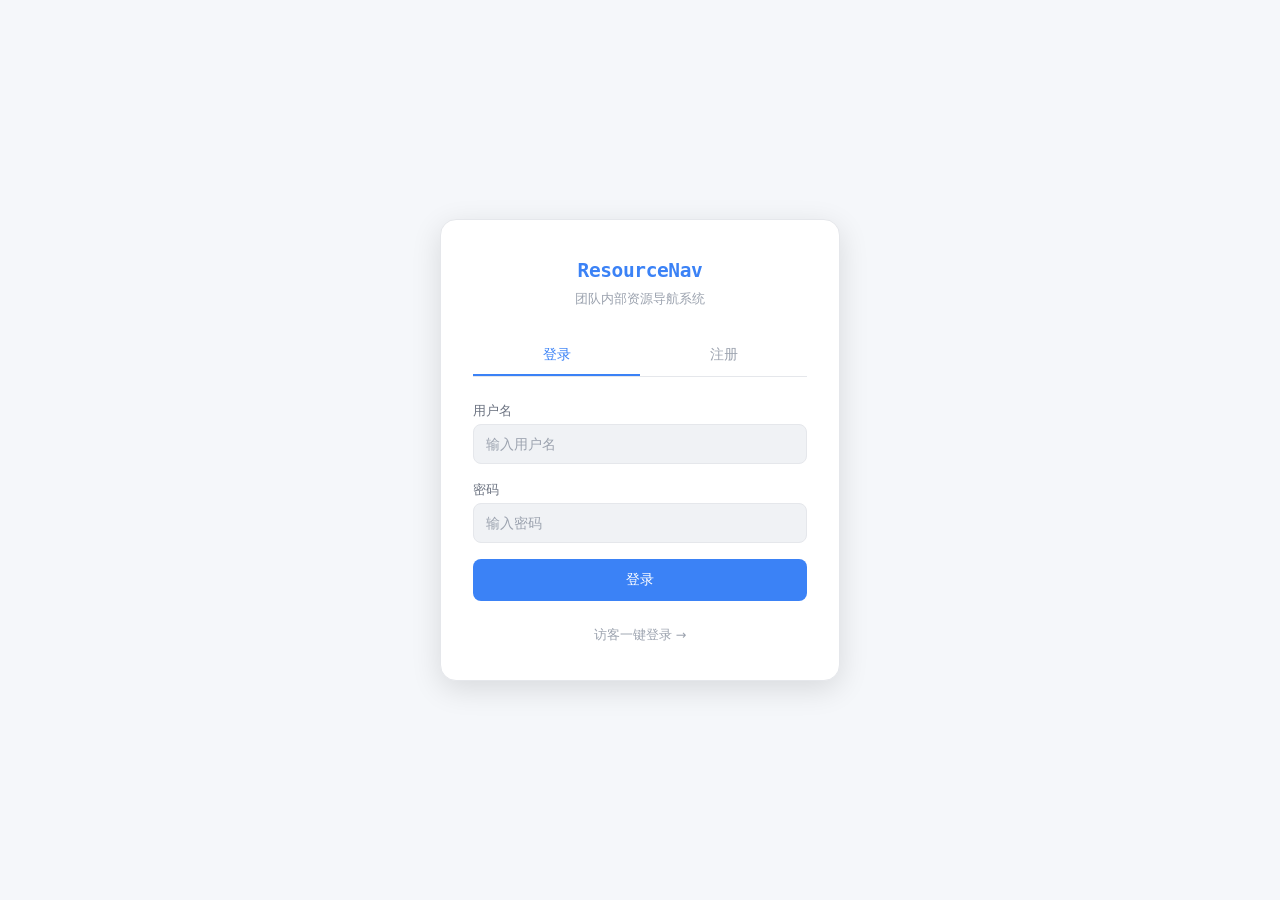
<file: frontend/login.html>
<!doctype html>
<html lang="zh-CN">
<head>
  <meta charset="utf-8" />
  <meta name="viewport" content="width=device-width, initial-scale=1" />
  <title>登录 · ResourceNav</title>
  <link rel="stylesheet" href="css/style.css" />
  <style>
    .login-page {
      min-height: 100vh;
      display: flex;
      align-items: center;
      justify-content: center;
      padding: 20px;
      background: var(--bg);
    }
    .login-card {
      width: 100%;
      max-width: 400px;
      background: var(--surface);
      border: 1px solid var(--border);
      border-radius: var(--radius-xl);
      padding: 36px 32px 28px;
      box-shadow: var(--shadow-lg);
    }
    .login-logo {
      font-family: var(--font-mono);
      font-size: 1.3rem;
      font-weight: 600;
      color: var(--accent);
      text-align: center;
      margin-bottom: 4px;
      letter-spacing: -0.02em;
    }
    .login-sub {
      text-align: center;
      color: var(--fg-3);
      font-size: 0.85rem;
      margin-bottom: 28px;
    }
    .login-tabs {
      display: flex;
      margin-bottom: 24px;
      border-bottom: 1px solid var(--border);
    }
    .login-tab {
      flex: 1;
      padding: 10px 0;
      text-align: center;
      border: 0;
      background: transparent;
      color: var(--fg-3);
      font-size: 0.9rem;
      cursor: pointer;
      border-bottom: 2px solid transparent;
      transition: color 0.15s, border-color 0.15s;
    }
    .login-tab.active {
      color: var(--accent);
      border-bottom-color: var(--accent);
      font-weight: 510;
    }
    .login-tab:hover:not(.active) { color: var(--fg-2); }
    .login-form { display: none; }
    .login-form.active { display: block; }
    .guest-link {
      display: block;
      text-align: center;
      margin-top: 16px;
      font-size: 0.85rem;
      color: var(--fg-3);
      cursor: pointer;
      padding: 8px;
      border-radius: var(--radius-md);
      transition: background 0.15s, color 0.15s;
    }
    .guest-link:hover {
      background: var(--surface-2);
      color: var(--fg-2);
    }
    .form-error {
      color: var(--danger);
      font-size: 0.8rem;
      margin-top: -8px;
      margin-bottom: 12px;
      display: none;
    }
  </style>
</head>
<body>
  <div class="login-page">
    <div class="login-card">
      <div class="login-logo">ResourceNav</div>
      <p class="login-sub">团队内部资源导航系统</p>

      <div class="login-tabs">
        <button class="login-tab active" data-tab="login" onclick="switchTab('login')">登录</button>
        <button class="login-tab" data-tab="register" onclick="switchTab('register')">注册</button>
      </div>

      <div class="login-form active" id="form-login">
        <div class="form-group">
          <label class="form-label">用户名</label>
          <input class="form-input" id="loginUsername" type="text" placeholder="输入用户名" autocomplete="username" />
        </div>
        <div class="form-group">
          <label class="form-label">密码</label>
          <input class="form-input" id="loginPassword" type="password" placeholder="输入密码" autocomplete="current-password" />
        </div>
        <div class="form-error" id="loginError"></div>
        <button class="btn btn-primary" style="width:100%;justify-content:center;height:42px" onclick="handleLogin()">
          登录
        </button>
        <div class="guest-link" onclick="handleGuestLogin()">
          访客一键登录 →
        </div>
      </div>

      <div class="login-form" id="form-register">
        <div class="form-group">
          <label class="form-label">用户名</label>
          <input class="form-input" id="regUsername" type="text" placeholder="至少 3 个字符，唯一" />
        </div>
        <div class="form-group">
          <label class="form-label">密码</label>
          <input class="form-input" id="regPassword" type="password" placeholder="至少 6 位" />
        </div>
        <div class="form-group">
          <label class="form-label">邮箱（可选）</label>
          <input class="form-input" id="regEmail" type="email" placeholder="your@email.com" />
        </div>
        <div class="form-error" id="registerError"></div>
        <button class="btn btn-primary" style="width:100%;justify-content:center;height:42px" onclick="handleRegister()">
          注册
        </button>
      </div>
    </div>
  </div>

  <script src="js/api.js"></script>
  <script>initTheme();</script>
  <script>
    function switchTab(tab) {
      document.querySelectorAll('.login-tab').forEach(t => t.classList.toggle('active', t.dataset.tab === tab));
      document.querySelectorAll('.login-form').forEach(f => f.classList.toggle('active', f.id === 'form-' + tab));
    }

    function showError(id, msg) {
      const el = document.getElementById(id);
      el.textContent = msg;
      el.style.display = 'block';
      setTimeout(() => el.style.display = 'none', 3000);
    }

    async function handleLogin() {
      const username = document.getElementById('loginUsername').value.trim();
      const password = document.getElementById('loginPassword').value.trim();
      if (!username || !password) { showError('loginError', '请填写用户名和密码'); return; }

      try {
        const formData = new FormData();
        formData.append('username', username);
        formData.append('password', password);
        const data = await apiRequest('/auth/login', { method: 'POST', body: formData });
        setAuth(data.access_token, data.user);
        window.location.href = 'index.html';
      } catch (e) {
        showError('loginError', e.message);
      }
    }

    async function handleRegister() {
      const username = document.getElementById('regUsername').value.trim();
      const password = document.getElementById('regPassword').value.trim();
      const email = document.getElementById('regEmail').value.trim();
      if (!username || username.length < 3) { showError('registerError', '用户名至少 3 个字符'); return; }
      if (!password || password.length < 6) { showError('registerError', '密码至少 6 位'); return; }

      try {
        const data = await apiRequest('/auth/register', {
          method: 'POST',
          body: JSON.stringify({ username, password, email: email || null })
        });
        setAuth(data.access_token, data.user);
        window.location.href = 'index.html';
      } catch (e) {
        showError('registerError', e.message);
      }
    }

    async function handleGuestLogin() {
      try {
        const data = await apiRequest('/auth/guest', { method: 'POST' });
        setAuth(data.access_token, data.user);
        window.location.href = 'index.html';
      } catch (e) {
        alert(e.message);
      }
    }

    document.addEventListener('keydown', e => {
      if (e.key === 'Enter') {
        const active = document.querySelector('.login-form.active');
        if (active.id === 'form-login') handleLogin();
        else handleRegister();
      }
    });
  </script>
</body>
</html>
</file>
<file: frontend/css/style.css>
/* ============================================================
   ResourceNav — Design System (Tech/Utility Dark)
   ============================================================ */

/* ---- Tokens (Light — default) ---- */
:root {
  --bg:        #f5f7fa;
  --surface:   #ffffff;
  --surface-2: #f0f2f5;
  --surface-3: #e5e7eb;
  --fg:        #1a1a2e;
  --fg-2:      #6b7280;
  --fg-3:      #9ca3af;
  --border:    #e5e7eb;
  --accent:    #3b82f6;
  --accent-hover: #2563eb;
  --accent-dim:  rgba(59, 130, 246, 0.08);
  --success:   #22c55e;
  --warn:      #eab308;
  --danger:    #ef4444;
  --danger-dim: rgba(239, 68, 68, 0.12);

  --radius-sm: 4px;
  --radius-md: 8px;
  --radius-lg: 12px;
  --radius-xl: 16px;

  --font-display: -apple-system, BlinkMacSystemFont, 'Inter', 'Segoe UI', system-ui, sans-serif;
  --font-body:    -apple-system, BlinkMacSystemFont, 'Inter', 'Segoe UI', system-ui, sans-serif;
  --font-mono:    'JetBrains Mono', 'IBM Plex Mono', ui-monospace, Menlo, monospace;

  --shadow-sm: 0 1px 2px rgba(0,0,0,0.06);
  --shadow-md: 0 4px 12px rgba(0,0,0,0.08);
  --shadow-lg: 0 8px 30px rgba(0,0,0,0.12);

  --sidebar-w: 220px;
  --sidebar-w-collapsed: 60px;
  --nav-h: 56px;
}

/* ---- Dark Theme (opt-in) ---- */
.dark-theme {
  --bg:        #0f1117;
  --surface:   #181a21;
  --surface-2: #1e2028;
  --surface-3: #262831;
  --fg:        #e8eaed;
  --fg-2:      #9aa0a6;
  --fg-3:      #6b7280;
  --border:    #2a2d37;
  --accent:    #4c8bf5;
  --accent-hover: #5a98ff;
  --accent-dim:  rgba(76, 139, 245, 0.12);
  --success:   #22c55e;
  --warn:      #eab308;
  --danger:    #ef4444;
  --danger-dim: rgba(239, 68, 68, 0.12);

  --shadow-sm: 0 1px 2px rgba(0,0,0,0.3);
  --shadow-md: 0 4px 12px rgba(0,0,0,0.4);
  --shadow-lg: 0 8px 30px rgba(0,0,0,0.5);
}

.dark-theme .resource-card:not([style*="--card-accent"]) {
  --card-glow-soft: rgba(180, 200, 240, 0.06);
  --card-glow-strong: rgba(180, 200, 240, 0.12);
  --card-shadow: 0 2px 8px rgba(0,0,0,0.4);
  --card-shadow-hover: 0 4px 20px rgba(0,0,0,0.5);
}

/* ---- Reset ---- */
*, *::before, *::after { box-sizing: border-box; margin: 0; padding: 0; }
html { font-size: 15px; -webkit-font-smoothing: antialiased; }
body {
  font-family: var(--font-body);
  color: var(--fg);
  background: var(--bg);
  line-height: 1.5;
  min-height: 100vh;
}
a { color: var(--accent); text-decoration: none; }
a:hover { color: var(--accent-hover); }
img, svg { display: block; }

/* ---- Typography ---- */
h1 { font-size: 1.75rem; font-weight: 600; letter-spacing: -0.02em; }
h2 { font-size: 1.35rem; font-weight: 600; letter-spacing: -0.01em; }
h3 { font-size: 1.1rem; font-weight: 510; }
.small  { font-size: 0.85rem; color: var(--fg-2); }
.caption { font-size: 0.75rem; color: var(--fg-3); letter-spacing: 0.02em; text-transform: uppercase; }
.mono { font-family: var(--font-mono); font-variant-numeric: tabular-nums; }

/* ---- Buttons ---- */
.btn {
  display: inline-flex;
  align-items: center;
  gap: 6px;
  padding: 0 16px;
  height: 36px;
  border-radius: var(--radius-md);
  font-size: 0.9rem;
  font-weight: 510;
  letter-spacing: 0.02em;
  border: 0;
  cursor: pointer;
  transition: background 0.15s, box-shadow 0.15s;
  white-space: nowrap;
}
.btn-primary {
  background: var(--accent);
  color: #fff;
}
.btn-primary:hover { background: var(--accent-hover); box-shadow: 0 2px 8px rgba(76,139,245,0.3); }
.btn-ghost {
  background: transparent;
  color: var(--fg-2);
  border: 1px solid var(--border);
}
.btn-ghost:hover { background: var(--surface-2); color: var(--fg); }
.btn-danger {
  background: var(--danger);
  color: #fff;
}
.btn-danger:hover { background: #dc2626; }
.btn-sm { height: 28px; padding: 0 10px; font-size: 0.8rem; }
.btn-icon {
  width: 36px; height: 36px; padding: 0;
  display: grid; place-items: center;
  border-radius: var(--radius-md);
  border: 0;
  background: transparent;
  color: var(--fg-2);
  cursor: pointer;
  transition: background 0.15s;
}
.btn-icon:hover { background: var(--surface-2); color: var(--fg); }

/* ---- Badges / Pills ---- */
.badge {
  display: inline-flex;
  align-items: center;
  padding: 0 8px;
  height: 22px;
  border-radius: 999px;
  font-size: 0.75rem;
  font-weight: 510;
  letter-spacing: 0.02em;
}
.badge-green  { background: rgba(34,197,94,0.12); color: #4ade80; }
.badge-gray   { background: rgba(107,114,128,0.15); color: var(--fg-3); }
.badge-blue   { background: rgba(76,139,245,0.12); color: var(--accent); }
.badge-purple { background: rgba(168,85,247,0.12); color: #c084fc; }
.badge-red    { background: rgba(239,68,68,0.12); color: #f87171; }
.badge-yellow { background: rgba(234,179,8,0.12); color: #facc15; }

/* ---- Layout Shell ---- */
.app-shell {
  display: flex;
  min-height: 100vh;
}

/* ---- Sidebar ---- */
.sidebar {
  position: fixed;
  top: 0; left: 0;
  width: var(--sidebar-w);
  height: 100vh;
  background: var(--surface);
  border-right: 1px solid var(--border);
  display: flex;
  flex-direction: column;
  z-index: 100;
  transition: width 0.25s ease;
  overflow: hidden;
}
.sidebar.collapsed { width: var(--sidebar-w-collapsed); }

.sidebar-header {
  display: flex;
  align-items: center;
  justify-content: space-between;
  padding: 14px 16px;
  height: var(--nav-h);
  border-bottom: 1px solid var(--border);
  flex-shrink: 0;
}
.sidebar-header .logo {
  font-family: var(--font-mono);
  font-size: 1rem;
  font-weight: 600;
  color: var(--accent);
  white-space: nowrap;
  letter-spacing: -0.02em;
}
.sidebar.collapsed .logo { display: none; }

.sidebar-toggle {
  width: 28px; height: 28px;
  border-radius: var(--radius-sm);
  border: 0;
  background: transparent;
  color: var(--fg-2);
  cursor: pointer;
  display: grid; place-items: center;
  font-size: 1.1rem;
  transition: background 0.15s;
  flex-shrink: 0;
}
.sidebar-toggle:hover { background: var(--surface-2); color: var(--fg); }

.sidebar-nav {
  flex: 1;
  overflow-y: auto;
  padding: 8px;
  display: flex;
  flex-direction: column;
  gap: 2px;
}
.sidebar-nav-item {
  display: flex;
  align-items: center;
  gap: 10px;
  padding: 9px 12px;
  border-radius: var(--radius-md);
  color: var(--fg-2);
  cursor: pointer;
  transition: background 0.15s, color 0.15s;
  white-space: nowrap;
  font-size: 0.9rem;
  border: 0;
  background: transparent;
  width: 100%;
  text-align: left;
}
.sidebar-nav-item:hover { background: var(--surface-2); color: var(--fg); }
.sidebar-nav-item.active {
  background: var(--accent-dim);
  color: var(--accent);
}
.sidebar-nav-item .icon { font-size: 1.15rem; width: 22px; text-align: center; flex-shrink: 0; }
.sidebar-nav-item .label { overflow: hidden; text-overflow: ellipsis; }
.sidebar.collapsed .sidebar-nav-item .label { display: none; }
.sidebar-nav-item.restricted { opacity: 0.45; }

.sidebar-footer {
  padding: 8px;
  border-top: 1px solid var(--border);
  flex-shrink: 0;
}

/* ---- Main Content ---- */
.main-content {
  margin-left: var(--sidebar-w);
  flex: 1;
  min-height: 100vh;
  transition: margin-left 0.25s ease;
}
.sidebar.collapsed + .main-content,
.main-content.sidebar-collapsed {
  margin-left: var(--sidebar-w-collapsed);
}

.topbar {
  display: flex;
  align-items: center;
  justify-content: space-between;
  height: var(--nav-h);
  padding: 0 24px;
  border-bottom: 1px solid var(--border);
  background: var(--bg);
}
.topbar-left { display: flex; align-items: center; gap: 12px; }
.topbar-title { font-size: 1.05rem; font-weight: 510; }
.topbar-right { display: flex; align-items: center; gap: 10px; }
.user-avatar {
  width: 32px; height: 32px;
  border-radius: 50%;
  background: var(--surface-3);
  color: var(--fg-2);
  display: grid; place-items: center;
  font-size: 0.85rem;
  font-weight: 510;
  cursor: pointer;
}

.content-area {
  padding: 24px;
  max-width: 1440px;
}

/* ---- Cards ---- */
.card {
  background: var(--surface);
  border: 1px solid var(--border);
  border-radius: var(--radius-lg);
}

.category-grid {
  display: grid;
  grid-template-columns: repeat(auto-fill, minmax(240px, 1fr));
  gap: 16px;
}
.category-card {
  display: flex;
  flex-direction: column;
  padding: 24px;
  position: relative;
  overflow: hidden;
  cursor: pointer;
  min-height: 140px;
  transition: transform 0.2s, box-shadow 0.2s;
}
.category-card:hover {
  transform: translateY(-2px);
  box-shadow: var(--shadow-md);
}
.category-card .cat-icon {
  font-size: 2rem;
  margin-bottom: 12px;
}
.category-card .cat-name {
  font-size: 1rem;
  font-weight: 600;
}
.category-card .cat-count {
  font-size: 0.8rem;
  color: var(--fg-3);
  margin-top: 4px;
}
.category-card .cat-bg {
  position: absolute;
  top: 0; right: 0;
  width: 120px; height: 120px;
  border-radius: 50%;
  opacity: 0.06;
  transform: translate(30%, -30%);
  pointer-events: none;
}

/* ---- Resource Card ---- */
.resource-grid {
  display: grid;
  grid-template-columns: repeat(auto-fill, minmax(280px, 1fr));
  gap: 12px;
}
.resource-card {
  display: flex;
  align-items: flex-start;
  gap: 14px;
  padding: 16px;
  position: relative;
  box-shadow:
    var(--card-shadow, 2px 4px 10px rgba(0,0,0,0.06)),
    0 0 6px var(--card-glow-soft, transparent);
  transition: transform 0.25s, box-shadow 0.25s, border-color 0.25s;
}
.resource-card:hover {
  transform: translateY(-4px);
  border-color: var(--card-accent, var(--border));
  box-shadow:
    0 0 0 1px var(--card-accent, transparent),
    0 0 14px var(--card-glow-strong, transparent),
    var(--card-shadow-hover, 4px 8px 20px rgba(0,0,0,0.1));
}
.resource-card .rc-avatar {
  width: 40px; height: 40px;
  border-radius: var(--radius-md);
  background: var(--card-accent, var(--surface-2));
  color: var(--avatar-text, var(--fg-2));
  display: grid; place-items: center;
  font-size: 1.25rem;
  font-weight: 600;
  flex-shrink: 0;
  cursor: pointer;
  position: relative;
  user-select: none;
  transition: transform 0.15s;
}
.resource-card .rc-avatar:hover {
  transform: scale(1.08);
}
.resource-card .rc-icon {
  width: 40px; height: 40px;
  border-radius: var(--radius-md);
  background: var(--surface-2);
  display: grid; place-items: center;
  font-size: 1.3rem;
  flex-shrink: 0;
}
.resource-card .rc-body { flex: 1; min-width: 0; }
.resource-card .rc-title {
  font-weight: 510;
  color: var(--fg);
  margin-bottom: 2px;
}
.resource-card .rc-desc {
  font-size: 0.85rem;
  color: var(--fg-2);
  display: -webkit-box;
  -webkit-line-clamp: 2;
  -webkit-box-orient: vertical;
  overflow: hidden;
}
.resource-card .rc-delete {
  position: absolute;
  top: 8px; right: 8px;
  width: 28px; height: 28px;
  border-radius: var(--radius-sm);
  border: 0;
  background: transparent;
  color: var(--fg-3);
  cursor: pointer;
  display: none;
  place-items: center;
  font-size: 0.9rem;
  transition: background 0.15s, color 0.15s;
}
.resource-card:hover .rc-delete { display: grid; }
.resource-card .rc-delete:hover { background: var(--danger-dim); color: var(--danger); }

/* ---- Theme Selector ---- */
.theme-selector {
  position: fixed;
  z-index: 9999;
  background: var(--surface);
  border: 1px solid var(--border);
  border-radius: var(--radius-md);
  box-shadow: var(--shadow-lg);
  padding: 8px;
  min-width: 140px;
}
.theme-selector-item {
  display: flex;
  align-items: center;
  gap: 8px;
  padding: 6px 10px;
  border-radius: var(--radius-sm);
  cursor: pointer;
  font-size: 0.85rem;
  transition: background 0.15s;
}
.theme-selector-item:hover {
  background: var(--surface-2);
}
.theme-selector-item.active {
  background: var(--accent-dim);
}
.theme-selector-dot {
  width: 16px;
  height: 16px;
  border-radius: 50%;
  border: 2px solid var(--border);
  flex-shrink: 0;
}
.theme-selector-dot.default {
  background: var(--surface-2);
  border-color: var(--fg-3);
}
.theme-selector-label {
  flex: 1;
  color: var(--fg);
}
.theme-selector-check {
  color: var(--accent);
  font-size: 0.9rem;
}

.add-card {
  display: flex;
  align-items: center;
  justify-content: center;
  min-height: 80px;
  border: 2px dashed var(--border);
  border-radius: var(--radius-lg);
  color: var(--fg-3);
  font-size: 1.5rem;
  cursor: pointer;
  transition: border-color 0.2s, color 0.2s, background 0.2s;
}
.add-card:hover {
  border-color: var(--accent);
  color: var(--accent);
  background: var(--accent-dim);
}

/* ---- Tables ---- */
.data-table {
  width: 100%;
  border-collapse: collapse;
  font-size: 0.88rem;
}
.data-table th {
  text-align: left;
  padding: 10px 12px;
  font-weight: 510;
  color: var(--fg-2);
  font-size: 0.82rem;
  letter-spacing: 0.02em;
  text-transform: uppercase;
  border-bottom: 1px solid var(--border);
  white-space: nowrap;
}
.data-table td {
  padding: 10px 12px;
  border-bottom: 1px solid var(--border);
  vertical-align: middle;
}
.data-table tr:hover td { background: var(--surface-2); }

/* ---- Filters ---- */
.filter-bar {
  display: flex;
  align-items: center;
  gap: 8px;
  margin-bottom: 16px;
  flex-wrap: wrap;
}
.filter-select {
  height: 34px;
  padding: 0 28px 0 10px;
  border-radius: var(--radius-md);
  border: 1px solid var(--border);
  background: var(--surface);
  color: var(--fg);
  font-size: 0.85rem;
  cursor: pointer;
  appearance: none;
  background-image: url("data:image/svg+xml,%3Csvg xmlns='http://www.w3.org/2000/svg' width='12' height='12' viewBox='0 0 12 12'%3E%3Cpath fill='%239aa0a6' d='M2 4l4 4 4-4'/%3E%3C/svg%3E");
  background-repeat: no-repeat;
  background-position: right 8px center;
}
.filter-select:focus { outline: none; border-color: var(--accent); }
.search-input {
  height: 34px;
  padding: 0 10px;
  border-radius: var(--radius-md);
  border: 1px solid var(--border);
  background: var(--surface);
  color: var(--fg);
  font-size: 0.85rem;
  min-width: 180px;
  transition: border-color 0.15s;
}
.search-input:focus { outline: none; border-color: var(--accent); }
.search-input::placeholder { color: var(--fg-3); }

/* ---- Forms ---- */
.form-group {
  margin-bottom: 16px;
}
.form-label {
  display: block;
  font-size: 0.85rem;
  font-weight: 510;
  color: var(--fg-2);
  margin-bottom: 4px;
}
.form-input {
  width: 100%;
  height: 40px;
  padding: 0 12px;
  border-radius: var(--radius-md);
  border: 1px solid var(--border);
  background: var(--surface-2);
  color: var(--fg);
  font-size: 0.9rem;
  transition: border-color 0.15s;
}
.form-input:focus { outline: none; border-color: var(--accent); }
.form-input::placeholder { color: var(--fg-3); }
textarea.form-input {
  height: auto;
  padding: 10px 12px;
  resize: vertical;
  min-height: 80px;
}

/* ---- Modal ---- */
.modal-overlay {
  position: fixed;
  inset: 0;
  background: rgba(0,0,0,0.6);
  display: flex;
  align-items: center;
  justify-content: center;
  z-index: 200;
  opacity: 0;
  pointer-events: none;
  transition: opacity 0.2s;
}
.modal-overlay.open {
  opacity: 1;
  pointer-events: all;
}
.modal {
  background: var(--surface);
  border: 1px solid var(--border);
  border-radius: var(--radius-xl);
  padding: 24px;
  width: 100%;
  max-width: 420px;
  box-shadow: var(--shadow-lg);
}
.modal-title {
  font-size: 1.1rem;
  font-weight: 600;
  margin-bottom: 20px;
}
.modal-actions {
  display: flex;
  justify-content: flex-end;
  gap: 8px;
  margin-top: 20px;
}

/* ---- Slide Panel ---- */
.slide-panel-overlay {
  position: fixed;
  inset: 0;
  background: rgba(0,0,0,0.4);
  z-index: 200;
  opacity: 0;
  pointer-events: none;
  transition: opacity 0.2s;
}
.slide-panel-overlay.open {
  opacity: 1;
  pointer-events: all;
}
.slide-panel {
  position: fixed;
  top: 0; right: 0;
  width: 480px;
  max-width: 100vw;
  height: 100vh;
  background: var(--surface);
  border-left: 1px solid var(--border);
  z-index: 201;
  transform: translateX(100%);
  transition: transform 0.3s ease;
  display: flex;
  flex-direction: column;
}
.slide-panel.open { transform: translateX(0); }
.slide-panel-header {
  display: flex;
  align-items: center;
  justify-content: space-between;
  padding: 16px 20px;
  border-bottom: 1px solid var(--border);
  flex-shrink: 0;
}
.slide-panel-header h3 { font-size: 1rem; }
.slide-panel-close {
  width: 32px; height: 32px;
  border-radius: var(--radius-sm);
  border: 0;
  background: transparent;
  color: var(--fg-2);
  cursor: pointer;
  display: grid; place-items: center;
  font-size: 1.2rem;
}
.slide-panel-close:hover { background: var(--surface-2); color: var(--fg); }
.slide-panel-body {
  flex: 1;
  overflow-y: auto;
  padding: 20px;
}
.slide-panel-footer {
  padding: 16px 20px;
  border-top: 1px solid var(--border);
  display: flex;
  justify-content: flex-end;
  gap: 8px;
  flex-shrink: 0;
}

/* ---- Confirm Dialog ---- */
.confirm-overlay {
  position: fixed;
  inset: 0;
  background: rgba(0,0,0,0.6);
  display: flex;
  align-items: center;
  justify-content: center;
  z-index: 300;
  opacity: 0;
  pointer-events: none;
  transition: opacity 0.2s;
}
.confirm-overlay.open {
  opacity: 1;
  pointer-events: all;
}
.confirm-dialog {
  background: var(--surface);
  border: 1px solid var(--border);
  border-radius: var(--radius-xl);
  padding: 24px;
  width: 360px;
  box-shadow: var(--shadow-lg);
}
.confirm-dialog p { margin: 12px 0 20px; color: var(--fg-2); font-size: 0.9rem; }
.confirm-dialog .modal-actions { margin-top: 0; }

/* ---- Page Header ---- */
.page-header {
  display: flex;
  align-items: center;
  justify-content: space-between;
  margin-bottom: 20px;
}
.page-header-left { display: flex; align-items: center; gap: 10px; }
.breadcrumb {
  display: flex;
  align-items: center;
  gap: 6px;
  font-size: 0.85rem;
  color: var(--fg-3);
}
.breadcrumb a { color: var(--fg-2); }
.breadcrumb a:hover { color: var(--accent); }
.breadcrumb .sep { color: var(--fg-3); }

/* ---- Status Indicators ---- */
.status-dot {
  display: inline-block;
  width: 8px; height: 8px;
  border-radius: 50%;
  margin-right: 6px;
}
.status-dot.online  { background: var(--success); }
.status-dot.offline { background: var(--fg-3); }
.status-dot.pending { background: var(--warn); }
.status-dot.error   { background: var(--danger); }

/* ---- Toggle Switch ---- */
.toggle {
  position: relative;
  width: 36px; height: 20px;
  cursor: pointer;
}
.toggle input {
  position: absolute;
  opacity: 0;
  width: 0; height: 0;
}
.toggle .slider {
  position: absolute;
  inset: 0;
  background: var(--surface-3);
  border-radius: 999px;
  transition: background 0.2s;
}
.toggle .slider::before {
  content: '';
  position: absolute;
  top: 2px; left: 2px;
  width: 16px; height: 16px;
  background: var(--fg-2);
  border-radius: 50%;
  transition: transform 0.2s, background 0.2s;
}
.toggle input:checked + .slider { background: var(--accent); }
.toggle input:checked + .slider::before {
  transform: translateX(16px);
  background: #fff;
}

/* ---- Pagination ---- */
.pagination {
  display: flex;
  align-items: center;
  justify-content: center;
  gap: 4px;
  margin-top: 20px;
}
.pagination .page-btn {
  width: 32px; height: 32px;
  border-radius: var(--radius-sm);
  border: 0;
  background: transparent;
  color: var(--fg-2);
  cursor: pointer;
  font-size: 0.85rem;
  font-family: var(--font-mono);
}
.pagination .page-btn:hover { background: var(--surface-2); color: var(--fg); }
.pagination .page-btn.active { background: var(--accent-dim); color: var(--accent); }
.pagination .page-info { color: var(--fg-3); font-size: 0.82rem; padding: 0 8px; }

/* ---- Empty State ---- */
.empty-state {
  text-align: center;
  padding: 60px 20px;
  color: var(--fg-3);
}
.empty-state .empty-icon { font-size: 2.5rem; margin-bottom: 12px; }
.empty-state p { font-size: 0.9rem; }

/* ---- Responsive ---- */
@media (max-width: 768px) {
  .sidebar {
    width: var(--sidebar-w-collapsed);
    transform: translateX(-100%);
  }
  .sidebar.mobile-open {
    transform: translateX(0);
    width: var(--sidebar-w);
    box-shadow: var(--shadow-lg);
  }
  .main-content { margin-left: 0; }
  .content-area { padding: 16px; }
  .category-grid { grid-template-columns: repeat(auto-fill, minmax(160px, 1fr)); }
  .resource-grid { grid-template-columns: 1fr; }
}
</file>
